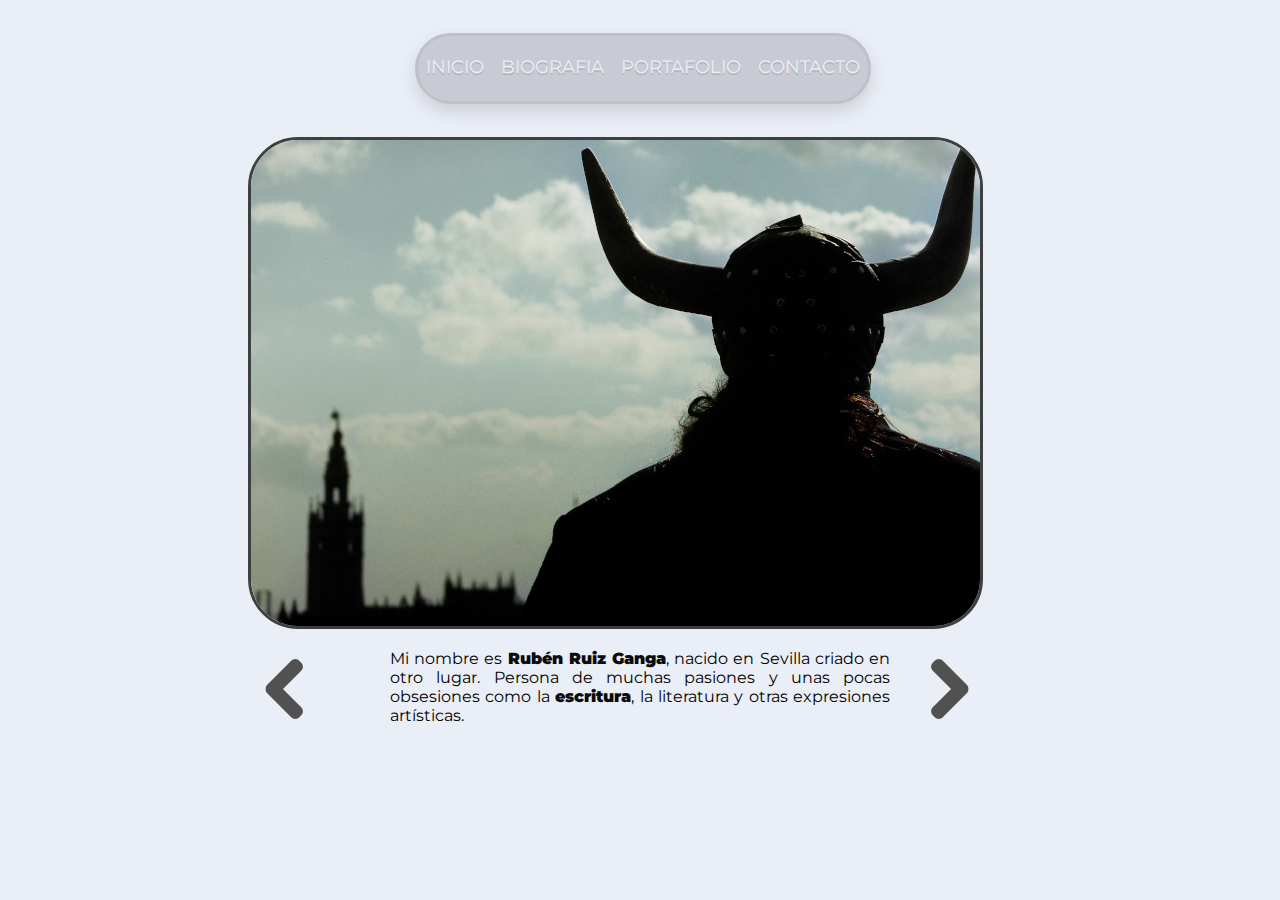
<file: bio.html>
<!DOCTYPE html>
<html lang="es">
<head>
    <meta charset="UTF-8">
    <meta http-equiv="X-UA-Compatible" content="IE=edge">
    <meta name="viewport" content="width=device-width, initial-scale=1.0">
    <title>Rubén's web</title>
    <link rel="stylesheet" href="style.css">
</head>

<body>

     <header class="anchomenu">
        <nav class="menu">
            <ul>
                <li><a href="index.html">INICIO</a></li>
                <li><a href="bio.html">BIOGRAFIA</a></li>
                <li><a href="folio.html">PORTAFOLIO</a></li>
                <li><a href="contacto.html">CONTACTO</a></li>
            </ul>
        </nav> 
    </header>

    <div class="anchomax">
        <div class="wrapper2">
            <div class="caja1"><img src="img/bio1.jpg" alt=" Asterión y catedral de Sevilla"></div>
            <div class="caja2"><a href="bio4.html"><img src="img/back.png"></a></div>
            <div class="caja3">Mi nombre es <a href="https://www.instagram.com/ruben.r.ganga/">Rubén Ruiz Ganga</a>, nacido en Sevilla criado en otro lugar. Persona de muchas pasiones y unas pocas obsesiones como la <a href="https://www.dropbox.com/s/thu4wnrlkjwn8lp/Muerte%20Natural%2C%20rubenruizganga%40yahoo.es.pdf?dl=0">escritura</a>, la literatura y otras expresiones artísticas.</div>
            <div class="caja4"><a href="bio2.html"><img src="img/go.png"></a></div></div>
          
            
        </div>
    </div>
    
</body>
</html>
</file>
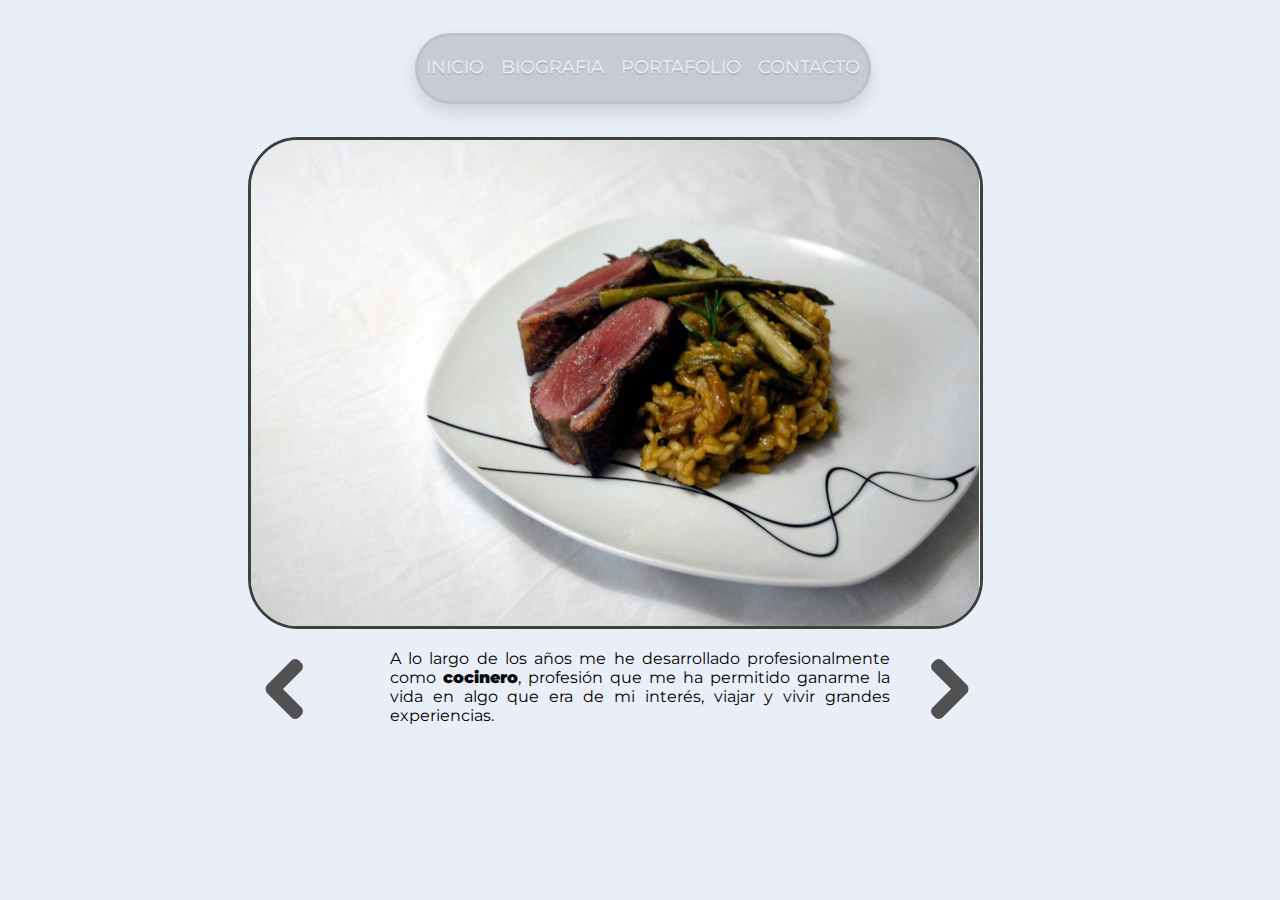
<file: bio2.html>
<!DOCTYPE html>
<html lang="es">
<head>
    <meta charset="UTF-8">
    <meta http-equiv="X-UA-Compatible" content="IE=edge">
    <meta name="viewport" content="width=device-width, initial-scale=1.0">
    <title>Rubén's web</title>
    <link rel="stylesheet" href="style.css">
</head>

<body>

     <header class="anchomenu">
        <nav class="menu">
            <ul>
                <li><a href="index.html">INICIO</a></li>
                <li><a href="bio.html">BIOGRAFIA</a></li>
                <li><a href="folio.html">PORTAFOLIO</a></li>
                <li><a href="contacto.html">CONTACTO</a></li>
            </ul>
        </nav> 
    </header>

    <div class="anchomax">
        <div class="wrapper2">
            <div class="caja1"><img src="img/bio2.jpg" alt="Rissotto de pato y setas."></div>
            <div class="caja2"><a href="bio.html"><img src="img/back.png"></a></div>
            <div class="caja3">A lo largo de los años me he desarrollado profesionalmente como <a href="https://www.dropbox.com/s/05cr5nlubki5zxi/SALMOREJO.txt?dl=0">cocinero</a>, profesión que me ha permitido ganarme la vida en algo que era de mi interés, viajar y vivir grandes experiencias.</div>
            <div class="caja4"><a href="bio3.html"><img src="img/go.png"></a></div></div>
          
            
        </div>
    </div>

</body>
</html>
</file>
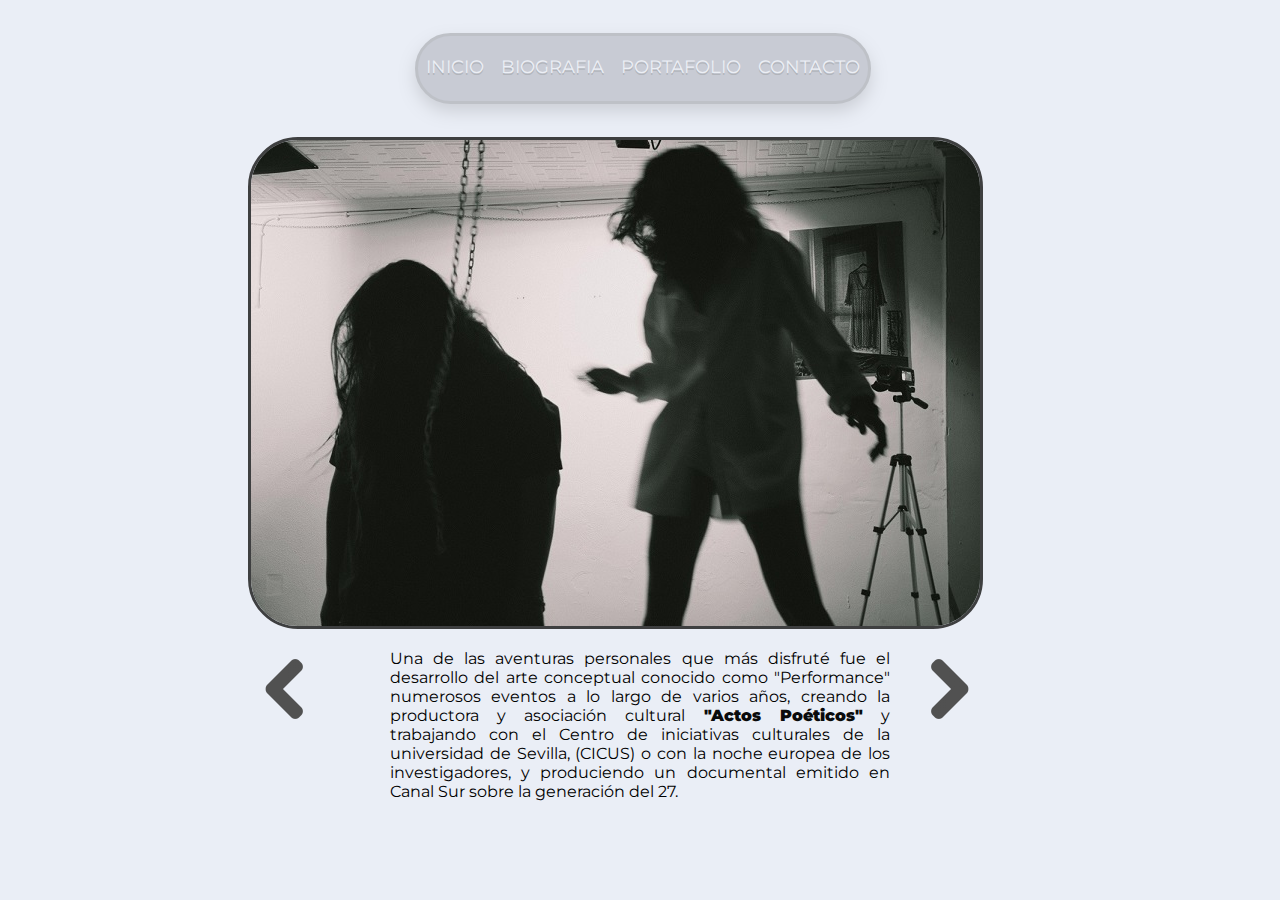
<file: bio3.html>
<!DOCTYPE html>
<html lang="es">
<head>
    <meta charset="UTF-8">
    <meta http-equiv="X-UA-Compatible" content="IE=edge">
    <meta name="viewport" content="width=device-width, initial-scale=1.0">
    <title>Rubén's web</title>
    <link rel="stylesheet" href="style.css">
</head>

<body>

     <header class="anchomenu">
        <nav class="menu">
            <ul>
                <li><a href="index.html">INICIO</a></li>
                <li><a href="bio.html">BIOGRAFIA</a></li>
                <li><a href="folio.html">PORTAFOLIO</a></li>
                <li><a href="contacto.html">CONTACTO</a></li>
            </ul>
        </nav> 
    </header>

    <div class="anchomax">
        <div class="wrapper2">
            <div class="caja1"><img src="img/bio3.jpg" alt="Performance"></div>
            <div class="caja2"><a href="bio2.html"><img src="img/back.png"></a></div>
            <div class="caja3">Una de las aventuras personales que más disfruté fue el desarrollo del arte conceptual conocido como "Performance" numerosos eventos a lo largo de varios años, creando la productora y asociación cultural <a href="https://www.youtube.com/c/ActosPo%C3%A9ticos_Sevilla">"Actos Poéticos"</a> y trabajando con el Centro de iniciativas culturales de la universidad de Sevilla, (CICUS) o con la noche europea de los investigadores, y produciendo un documental emitido en Canal Sur sobre la generación del 27.</div>
            <div class="caja4"><a href="bio4.html"><img src="img/go.png"></a></div></div>
          
            
        </div>
    </div>

</body>
</html>
</file>
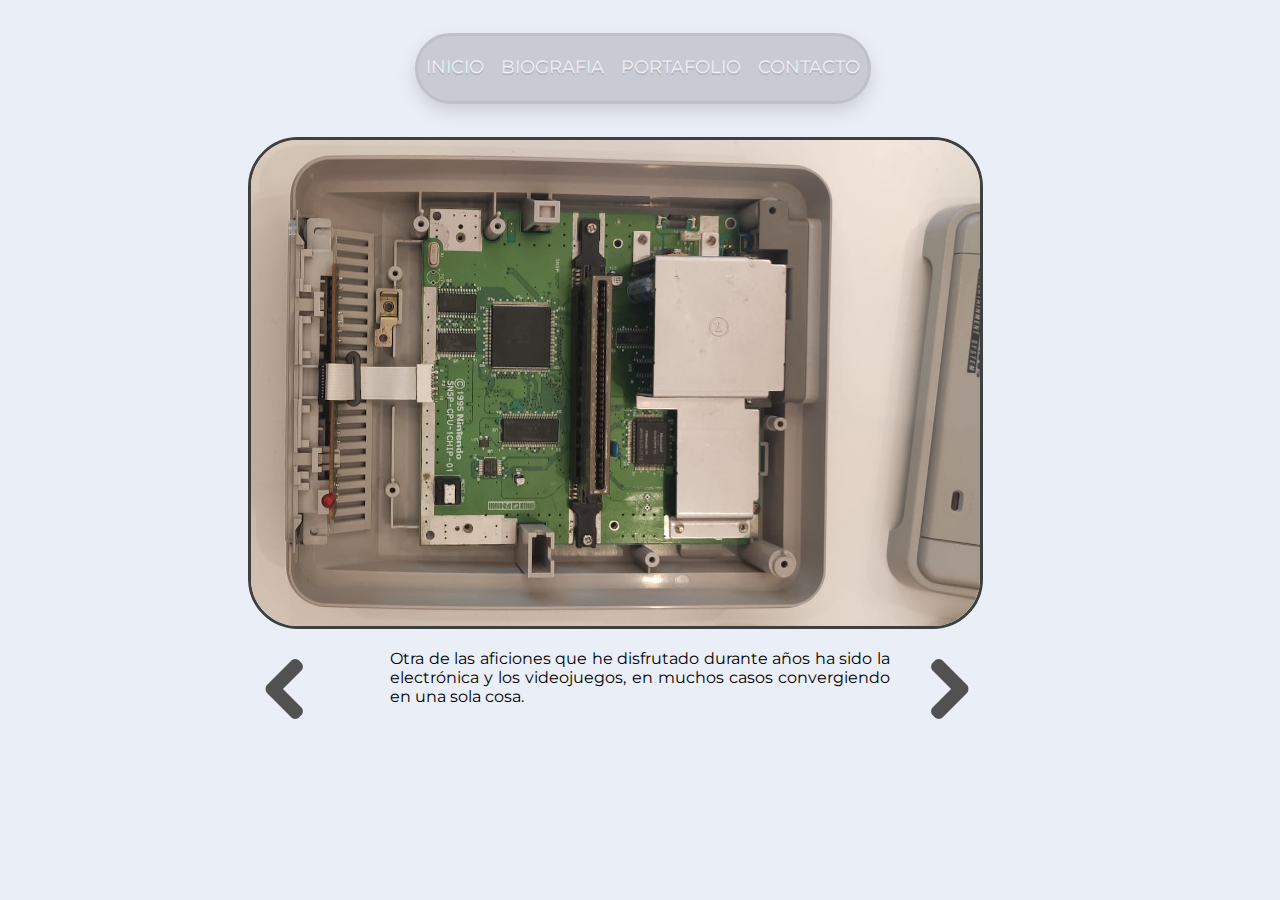
<file: bio4.html>
<!DOCTYPE html>
<html lang="es">
<head>
    <meta charset="UTF-8">
    <meta http-equiv="X-UA-Compatible" content="IE=edge">
    <meta name="viewport" content="width=device-width, initial-scale=1.0">
    <title>Rubén's web</title>
    <link rel="stylesheet" href="style.css">
</head>

<body>

     <header class="anchomenu">
        <nav class="menu">
            <ul>
                <li><a href="index.html">INICIO</a></li>
                <li><a href="bio.html">BIOGRAFIA</a></li>
                <li><a href="folio.html">PORTAFOLIO</a></li>
                <li><a href="contacto.html">CONTACTO</a></li>
            </ul>
        </nav> 
    </header>

    <div class="anchomax">
        <div class="wrapper2">
            <div class="caja1"><img src="img/bio4.jpg" alt="Super Nintendo 1-chip"></div>
            <div class="caja2"><a href="bio3.html"><img src="img/back.png"></a></div>
            <div class="caja3">Otra de las aficiones que he disfrutado durante años ha sido la electrónica y los videojuegos, en muchos casos convergiendo en una sola cosa. </div>
            <div class="caja4"><a href="bio.html"><img src="img/go.png"></a></div></div>
          
            
        </div>
    </div>

</body>
</html>
</file>
<file: style.css>
@import url('https://fonts.googleapis.com/css2?family=Montserrat&display=swap');

:root { /*Aqui creo un variable para aplicar el tipo de fuente a todo el documento*/
    --tipoFuente: 'Montserrat', sans-serif;
        cursor: url(img/cursor.png), default;
}


.menu ul li a, a:visited, a:active, a:link{
    text-decoration: none !important; /*me quita el subrallado pero no el color*/
    color: whitesmoke; 
}

body {
    font-family: var(--tipoFuente); /*selecciono la variable para el tipo de fuente*/
    background-color: #eaeef6; /* Color de fondo */
    display: grid;
    justify-content: center;
}


.menu > ul {
    margin: 5%;
    text-shadow: 0px 2px 0px #0a0b0c;
    width: 450px;
    display: flex; /* Alineo los elementos como flexibles    */
    flex-direction: row;
    list-style: none; /* Quito los puntos de la lista */
    padding: 20px 0px;
    border-radius: 50px;
    border: 3px solid #3e3f40;
    justify-content: center;
    background-color: #656573;
    box-shadow: 0px 8px 16px 0px #0604047e;
    opacity: 25%;

}

.menu > ul:hover{
    opacity: 100%;
    transition: 300ms;
}

li{
    margin: auto;
    font-size: 18px;

}

li:after{ /* crea un pseudo-elemento que es el último hijo del elemento seleccionado. */
    display: block;
    content: "  ";
    border-bottom: 2px solid whitesmoke; /*crea un subrayado*/
    padding-bottom: 1%;
    transform: scaleX(0); /* Inicia en posicion 0 */
    transition: 400ms ease /* 0,4segundos en realizar la animación */
}

li:hover::after{
    transform: scaleX(1); /* Realiza el subrayado con un ancho de 1 elemento al pasar el ratón */
}

.anchomenu{
    width: 500px; 
    margin: 0em auto;
}

.anchomax{
    max-width: 800px;
    margin: 0em auto;
}

.anchomax > img{
   /*max-width: 500px;
   background-color: aquamarine;*/
    height: 500px;
    width: auto;
} 

.wrapper{
    display: grid;
    grid-template-columns:repeat(4,1fr);
}

.wrapper > *{
    padding: .5rem;
    /* border: 1px solid tomato; */
    display: block;
    
}

.wrapper2 > *{
    padding: .5rem;
    /* border: 1px solid tomato; */
    display: block;
    
}

.wrapper2{
    display: grid;
    grid-template-columns:repeat(4,1fr);
}

.wrapper2 > *{
    padding: .5rem;
    /* border: 1px solid tomato; */
    display: block;
    
}


.caja1 > img{

    border-radius: 50px;
    border: 3px solid #3e3f40;
    
}

.caja1{
    grid-column: span 4;
}

.caja3{
    grid-column: span 2;
    text-align: justify;
    width: 500px;
    /* border: 2px solid tomato; */

}

.caja3 > a{
    text-decoration: none;
    color: #0a0b0c;
    font-weight: 900;
}

.cajac1 > img{

    border-radius: 50px;
    border: 3px solid #3e3f40;
    
}

.cajab1{
    grid-column: span 4;
}

.cajaF1{
    grid-column: span 4;
}

.cajaF2{
    grid-column: span 4;
    margin-left: 105px;
    
}

.cajaF3{
    grid-column: span 4;
    width: 500px;    
}

.cajaF3 > video{
    width: 500px;
}

header{
    /*border: 3px solid;*/
    width: 100%;
}

.box1{
    grid-column: span 4;
    text-align: center;
    font-size: 18px;
    font-weight: 600;
}

.box2{
    grid-column: span 2;
    text-align: left;
}

.box3{
    grid-column: span 2;
    text-align: left;
}

.box4 {
    grid-column: span 2;
    text-align: left;
}

.box5{
    grid-column: span 2;
    text-align: left;
}

.box6{
    grid-column: span 4;
    text-align: center;
    
}

.box7{
    grid-column: span 4;
    text-align: center;

}

.enviar{
    background-color: #3e3f40;
    color: whitesmoke;
    width: 120px;
    height: 40px;
    font-size: 18px;
}

.textarea{
    width: 280px;
    height: 80px;
}


/*AQUI EMPIEZAN LOS MEDIA QUERY*/

@media (max-width: 550px) {

.anchomax > img{
    height: 250px;
    width: auto;
}

.caja1 > img{
    height: 250px;
    width: auto;
    margin: 160px;
    margin-bottom: 25px;
    margin-top: 25px;
}

.caja3{
    font-size: 12px;
}

.wrapper{
    display: block;
    margin-left: 100px;
}

.menu > ul {
    margin: 5%;
    text-shadow: 0px 2px 0px #0a0b0c;
    width: 450px;
    flex-direction: column;
    list-style: none; /* Quito los puntos de la lista */
    padding: 20px 0px;
    border-radius: 50px;
    border: 3px solid #3e3f40;
    justify-content: center;
    background-color: #656573;
    box-shadow: 0px 4px 8px 0px #0c0c0c7e;
    opacity: 25%;

}

/*AQUI EL SIGUIENTE ESTILO DE 0PX A 550PX */

}
</file>
